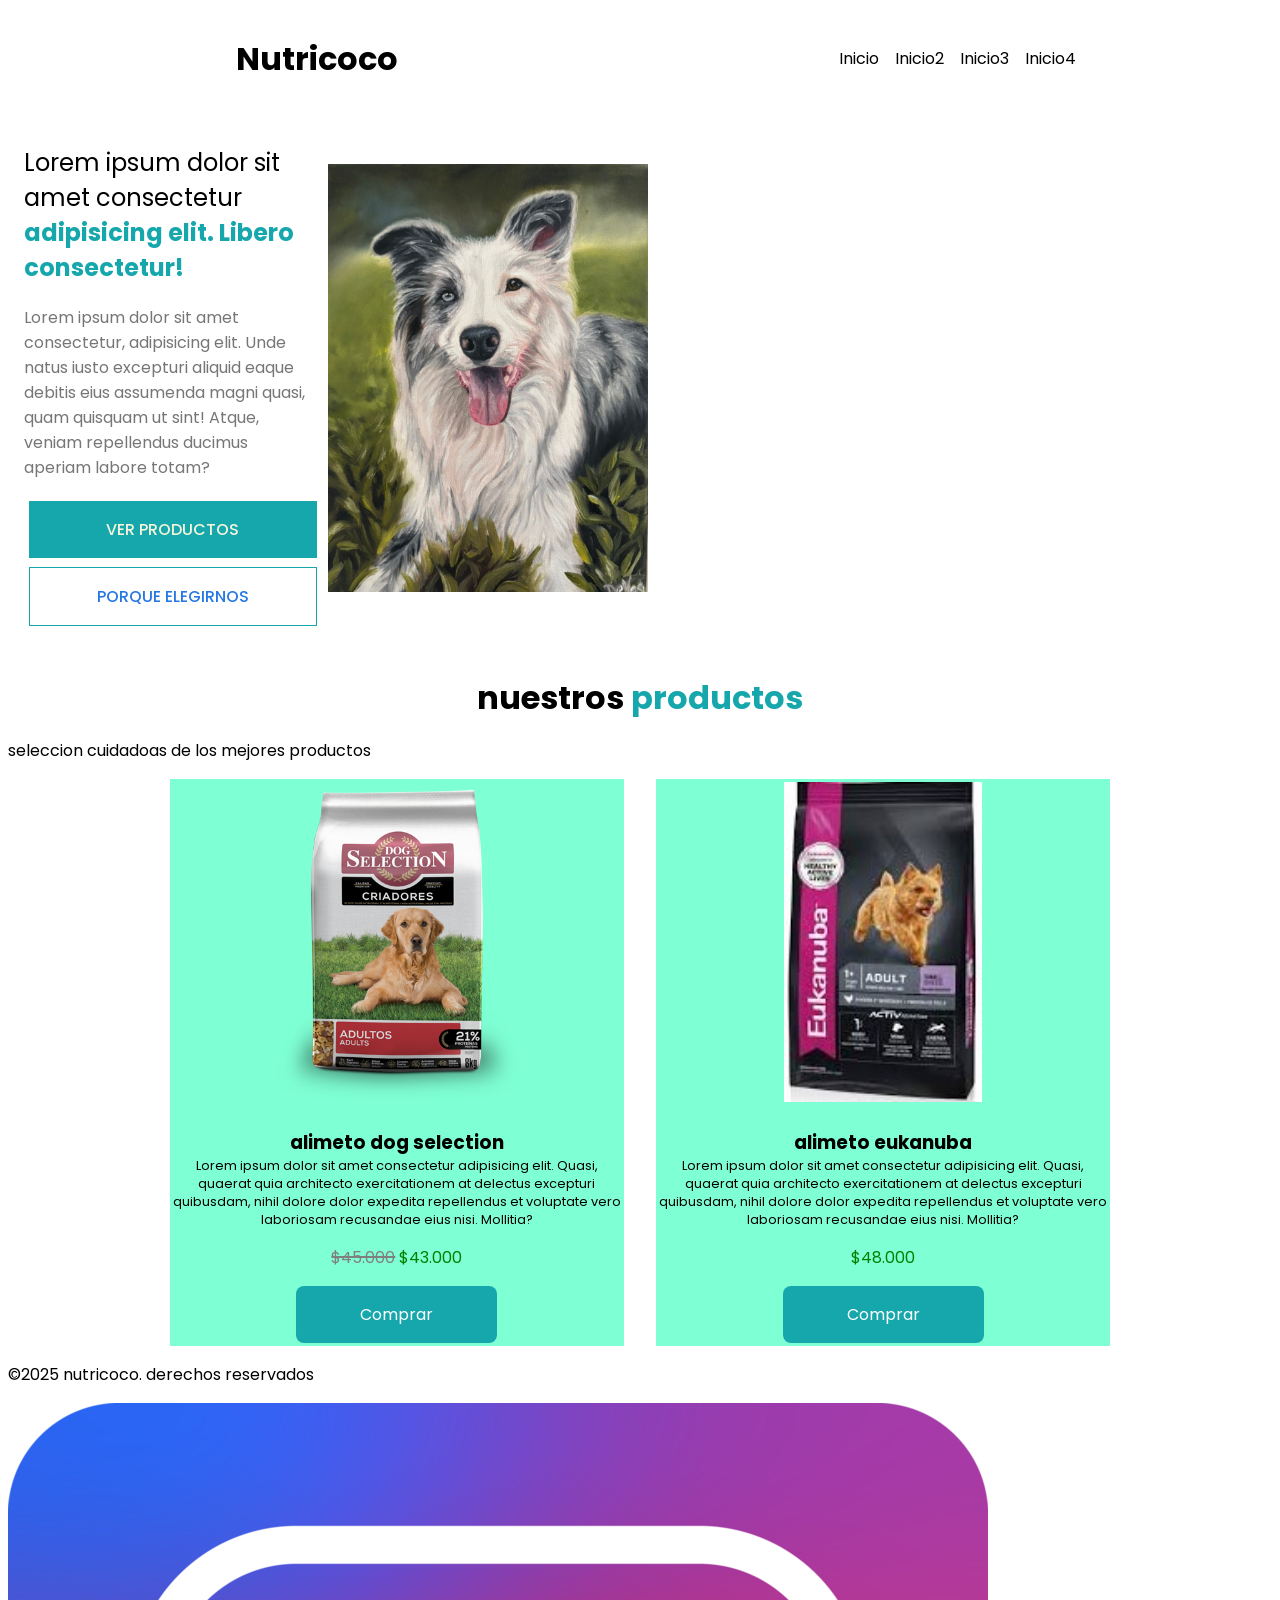
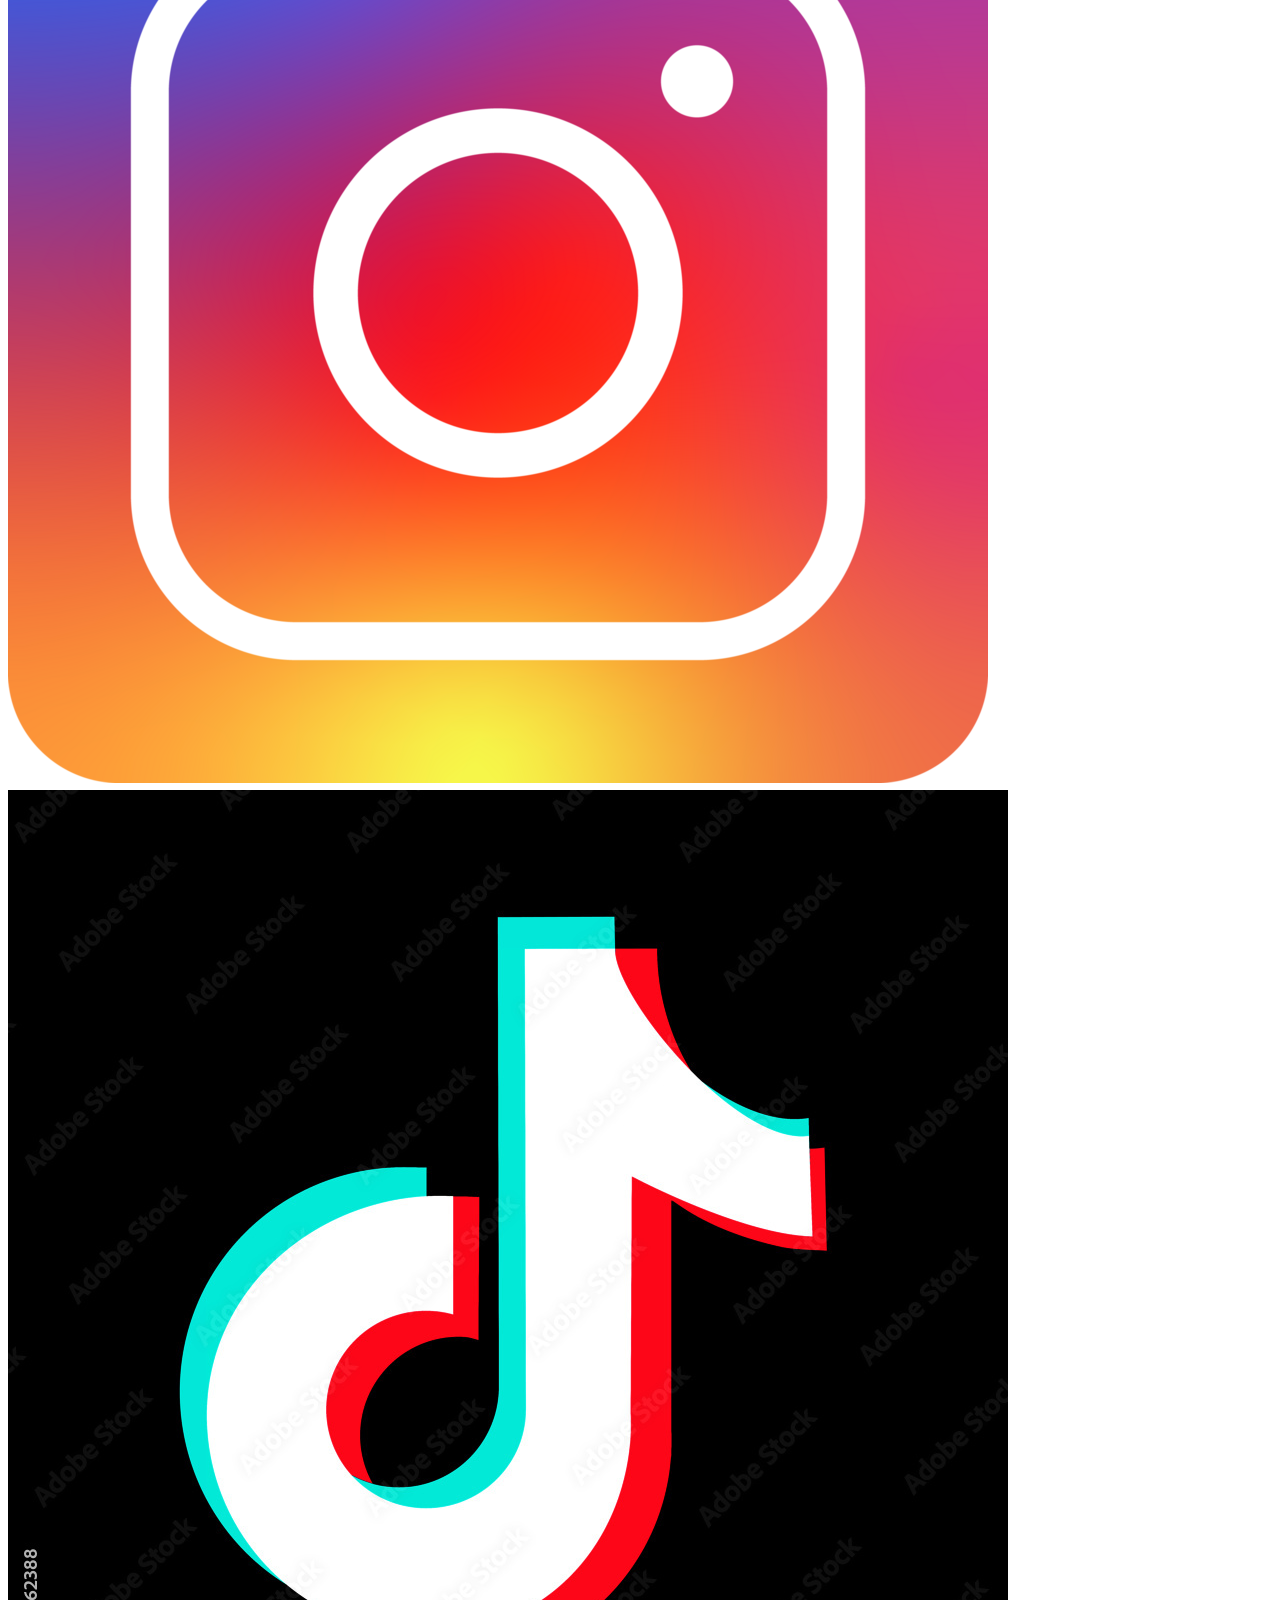
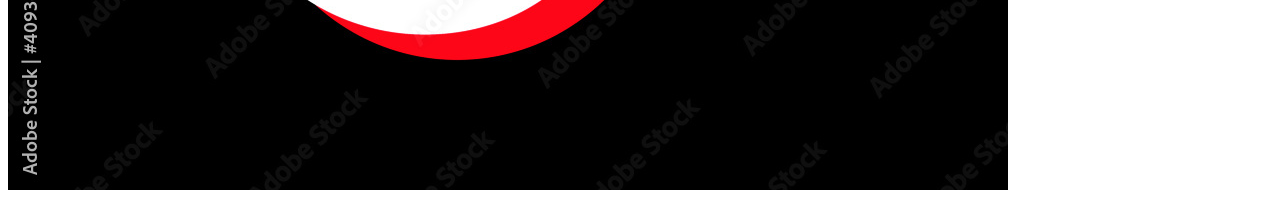
<file: index.html>
<!DOCTYPE html>
<html lang="en">
<head>
    <meta charset="UTF-8">
    <meta name="viewport" content="width=device-width, initial-scale=1.0">
    <title>NutriCoco</title>
    <link rel="preconnect" href="https://fonts.googleapis.com">
<link rel="preconnect" href="https://fonts.gstatic.com" crossorigin>
<link href="https://fonts.googleapis.com/css2?family=BBH+Sans+Hegarty&family=Merriweather:ital,opsz,wght@0,18..144,300..900;1,18..144,300..900&family=Playfair+Display:ital,wght@0,400..900;1,400..900&family=Poppins:ital,wght@0,100;0,200;0,300;0,400;0,500;0,600;0,700;0,800;0,900;1,100;1,200;1,300;1,400;1,500;1,600;1,700;1,800;1,900&family=Roboto+Slab:wght@100..900&display=swap" rel="stylesheet">
    <link rel="stylesheet" href="style.css">
</head>
<body>
    <header class="index-header">
        <section class="contenerdor-flex">
        <h2 class="nutriCocoLogo">Nutricoco</h2>

        <nav>
            <ul>
                <li> <a href="inicio1.html">Inicio</a></li>
                <li> <a href="#">Inicio2</a></li>
                <li> <a href="#">Inicio3</a></li>
                <li> <a href="#">Inicio4</a></li>
            </ul>
        </nav>
        </section>
<div class="header-contenedor-inferior-flex">
        <section class="contenedor-inferior-header">
        <h1 class="index-h1">Lorem ipsum dolor sit amet consectetur <span>adipisicing elit. Libero consectetur!</span> </h1>
        <p class="index-header-despripcion">Lorem ipsum dolor sit amet consectetur, adipisicing elit. Unde natus iusto excepturi aliquid eaque debitis eius assumenda magni quasi, quam quisquam ut sint! Atque, veniam repellendus ducimus aperiam labore totam?</p>

        <button class="index-header-btn">VER PRODUCTOS</button>
        <button class="index-header-btn-elegirnos">PORQUE ELEGIRNOS</button>
</section>
        <img class="cocoheaderimg" src="img/perroblanco.jpg" alt="Foto de Coco">
    </header>

    <!-- <section>
        <h2>lorem imp</h2>
        
        <section>
            <h3>garantia de calidad</h3>
            <p>solo trabajams con marcas</p>
        </section>

        <section>
            <h3>envio express</h3>
            <p>recibe prod en 48 horas</p>   
        </section>
        
        <section>
            <h3>mejores precios</h3>
            <p>asesoramiento avanzado a cerca de tu perro</p>
        </section>

    </section> -->

    <main>
        <h2 class="productos-titulo">nuestros <span>productos</span></h2>
        <p>seleccion cuidadoas de los mejores productos</p>

</div>
<section class="contenerdor-flex-card">
        <article class="producto-card">
        <img class="producto-card-img" src="img/dogselection.png" alt="alimento dog selection premiun">    
        <h3 class="producto-card-titulo">alimeto dog selection</h3>
        <p class="productos-titulo-descripcion">Lorem ipsum dolor sit amet consectetur adipisicing elit. Quasi, quaerat quia architecto exercitationem at delectus excepturi quibusdam, nihil dolore dolor expedita repellendus et voluptate vero laboriosam recusandae eius nisi. Mollitia?</p>
        <p class="producto-card-precio"> <span class="oferta">$45.000</span> $43.000</p>
         
        <button class="producto-card-boton">Comprar</button>
        </article>

        <article class="producto-card">
        <img class="producto-card-img" src="img/eukanuba.jpg" alt="alimento eukanuba premiun">    
        <h3 class="producto-card-titulo">alimeto eukanuba</h3>
        <p class="productos-titulo-descripcion">Lorem ipsum dolor sit amet consectetur adipisicing elit. Quasi, quaerat quia architecto exercitationem at delectus excepturi quibusdam, nihil dolore dolor expedita repellendus et voluptate vero laboriosam recusandae eius nisi. Mollitia?</p>
        <p class="producto-card-precio">$48.000</p>
        <button class="producto-card-boton">Comprar</button>
        </article>
     </section>   
    </main>

    <footer>
        <p>&copy;2025 nutricoco. derechos reservados</p>
        <a href="#" target="_blank">
            <img src="./img/instagram-logo.webp" alt="Logo de Instagram">
        </a>
        <a href="#" target="_blank">
            <img src="img/tiktok-logo.jpg" alt="Logo de facebook">
        </a>
    </footer>
</body>
</html>
</file>
<file: style.css>
*{
  font-family: "Poppins", sans-serif;
}

:root{
  --colorPrincipal: #15a7ac;
  --colorSecundario: rgb(38, 120, 228);
}

ul{
  list-style: none;
  display: flex;
  gap: 1rem;
  margin: 0;
  padding: 0;
  flex-direction: column;
}

a{
  text-decoration: none;
  color: black;
}

/* header 
.index-header{
  height: 95vh;
}*/

.nutriCocoLogo{
  font-size: 2rem;
}

.index-h1{
  font-weight: 400;
  color: black;   /* corregido */
}

.index-h1 span{
  color: var(--colorPrincipal);
  font-weight: 700;
}

.index-header-despripcion{
  color: rgba(71, 71, 71, 0.747);
}

/* BOTONES */
.index-header-btn,
.index-header-btn-elegirnos{
  background-color: var(--colorPrincipal);
  border: var(--colorPrincipal);
  color: beige;
  font-weight: 500;
  font-size: 1rem;
  padding: 1rem;
  width: 100%;
  margin: 0.3rem;
}

.index-header-btn-elegirnos{
  background-color: rgb(255, 255, 255);
  border: 1px solid var(--colorPrincipal); /* corregido */
  color: var(--colorSecundario);
  padding: 1rem;
  font-weight: 500;
  font-size: 1rem;
}

.cocoheaderimg{
    width: 90%;
    max-width: 20rem;

}

.contenerdor-flex{
    display: flex;
    align-items: center;
    gap:3rem;
    justify-content: space-around;
    flex-direction: column;
}

.contenedor-inferior-header{
    width: 90%;
    margin:1rem;
    ;
}

.header-contenedor-inferior-flex{
    display: flex;
    justify-content: center;
    align-items: center;
    flex-direction: column;
}


/* .header-contenedor-inferior-flex{
    display: flex;
    justify-content: center;
    align-items: center;
    flex-direction: column;
} */

/* main */
.productos-titulo{
    text-align: center;
    font-size: 2rem;
    margin-bottom: 0;
}
.productos-titulo span{
    color: var(--colorPrincipal);
}
 
.productos-titulo-descripcion{
    text-align: center;
    margin-top: 0;
    font-size: 0.8rem;
}
.producto-card{
width: 28rem;
text-align: center;
padding: 0.2rem;
background-color: aquamarine;
}
.producto-card-img{
    height: 20rem;

}

.producto-card-titulo{
    margin-bottom: 0;
}

.producto-card-precio{
color: green;
}
.oferta{
    text-decoration: line-through;
    color: gray;
    text-decoration-thickness: 0.15rem;
}

.producto-card-boton{
    font-size: 1rem;
    background-color: var(--colorPrincipal);
    color: white;

    border: none;
    border-radius: 0.5rem;
    padding: 1rem 4rem;
}
.contenerdor-flex-card{
    display: flex;
    flex-wrap: wrap;
    justify-content: center;
    gap: 2rem;
}


@media only screen and (min-width:500px){
    ul{
        /* display: flex; */
        flex-direction: row;
    }

}

@media only screen and (min-width:900px){
    .contenerdor-flex{
        display: flex;
        flex-direction: row;
        gap: 3rem;
        margin-left:2rem ;
    }

    .header-contenedor-inferior-flex{
        max-width: 40rem;
        flex-direction: row;
        justify-content: center;
        height: 50vph;
    }
}
</file>
